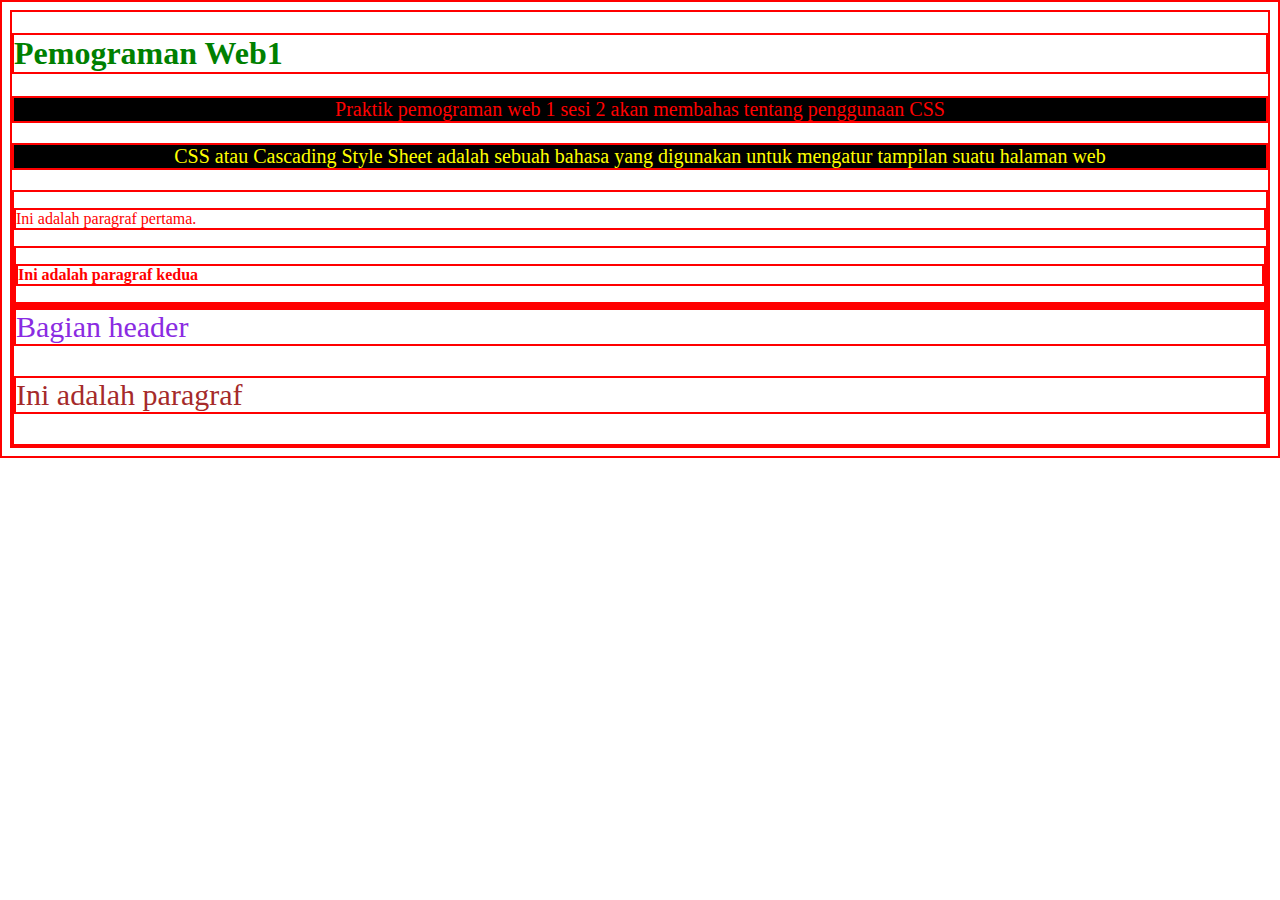
<file: Praktikum Web1/sesi-2/index.html>
<!DOCTYPE html>
<html lang="en">
<head>
    <meta charset="UTF-8">
    <meta name="viewport" content="width=<device-width>, initial-scale=1.0">
    <title>Document</title>
    <style>
        * {
            color: blue;
            border: 2px solid red;
        }

        h1{
            color: green;
        }

        .teks-merah,
        #teks-kuning {
            font-size: 20px;
            text-align:center;
            background-color: black;
        }

        .teks-merah {
            color: red;
        }

        #teks-kuning {
            color: yellow;
        }

        div p {
            color:red;
        }

        div > div > p{
            font-weight: bold;
        }

        .subbagian {
            font-size: 30px;
        }

        .subbagian.header {
            color: blueviolet;
        }

        .subbagian#teks {
            color: brown;
        }

        p:hover {
            background-color: aqua;
        }
    </style>
</head>
<body>
    <h1>Pemograman Web1</h1>
    <P class="teks-merah">Praktik pemograman web 1 sesi 2 akan membahas tentang penggunaan CSS</p>
    <p id="teks-kuning">CSS atau Cascading Style Sheet adalah sebuah bahasa yang digunakan untuk mengatur tampilan suatu halaman web</p>

    <div>
        <p>Ini adalah paragraf pertama.</p>
        <div>
            <p>Ini adalah paragraf kedua</p>
        </div>
    </div>

    <div>
        <div class="subbagian header">Bagian header</div>
        <p class="subbagian" id="teks">Ini adalah paragraf</p>
    </div>
</body>
</html>
</file>
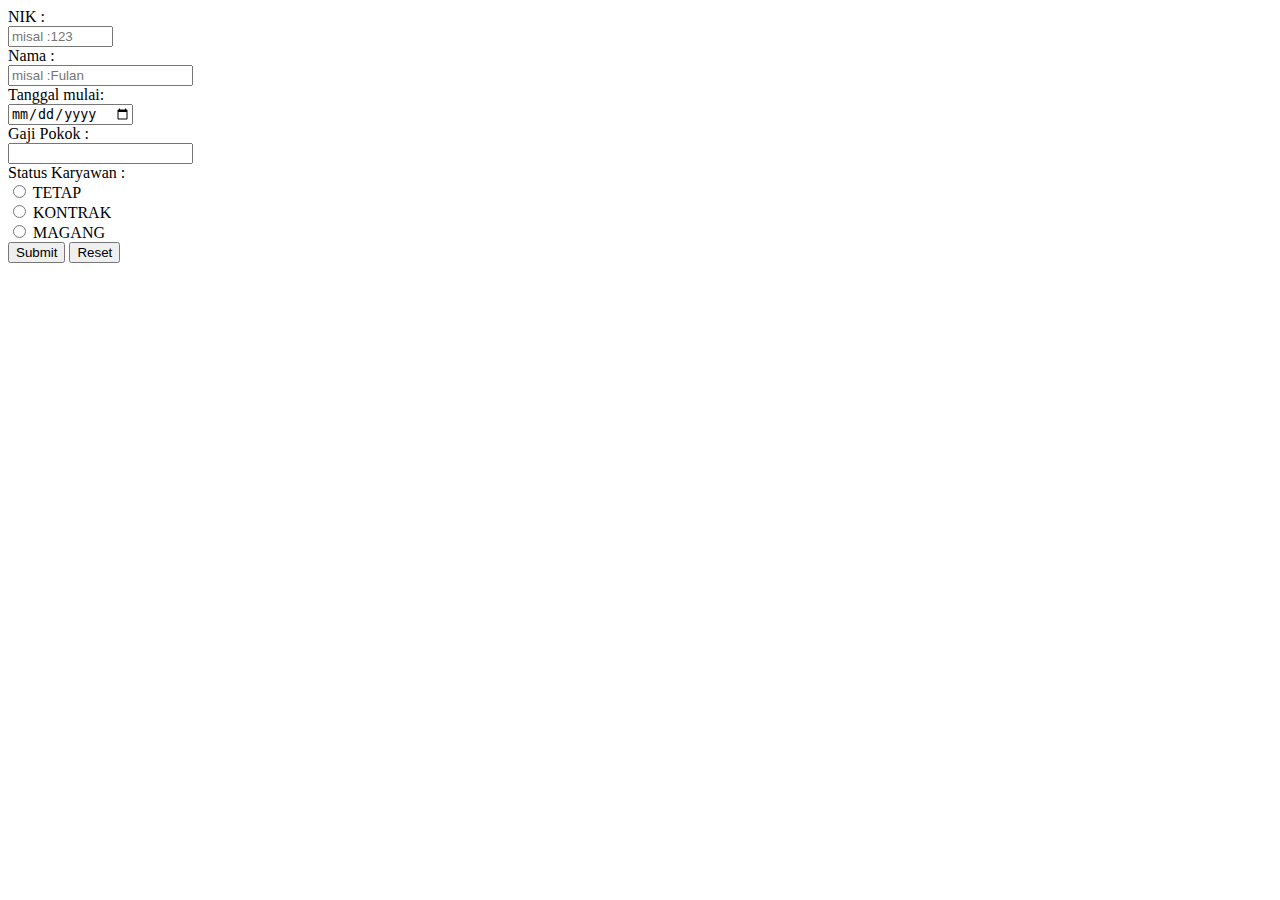
<file: Praktikum Web1/sesi-3/index.html>
<!DOCTYPE html>
<html lang="en">
<head>
    <meta charset="UTF-8">
    <meta name="viewport" content="width=device-width, initial-scale=1.0">
    <title>Form dan Input</title>
</head>
<body>
    <form action="">
        <label form="NIK">NIK :</label><br>
        <input type="text" id="NIK" name="nik" size="10" maxlength="10" required placeholder="misal :123"><br>
        <label form="">Nama :</label><br>
        <input type="text" id="Nama" name="nama" required placeholder="misal :Fulan"><br>
        <label for="tanggal_mulai">Tanggal mulai:</label><br>
        <input type="date" id="tanggal_mulai" name="tanggal_mulai" required min="2022-01-11"><br>
        <label form="gaji_pokok">Gaji Pokok :</label><br>
        <input type="number" id="gaji_pokok" name="gaji_pokok" required min="1000000" step="1000"><br>
        <label for="">Status Karyawan :</label><br>
        <input type="radio" name="status_karyawan" id="TETAP" value="TETAP">
        <label for="tetap">TETAP</label><br>
        <input type="radio" name="status_karyawan" id="KONTRAK" value="KONTRAK">
        <label for="kontrak">KONTRAK</label><br>
        <input type="radio" name="status_karyawan" id="MAGANG" value="MAGANG">
        <label for="magang">MAGANG</label><br>
        <input type="submit" id="btn_submit" value="Submit">
        <input type="reset" id="btn_reset" value="Reset">

        
    </form>
    
</body>
</html>
</file>
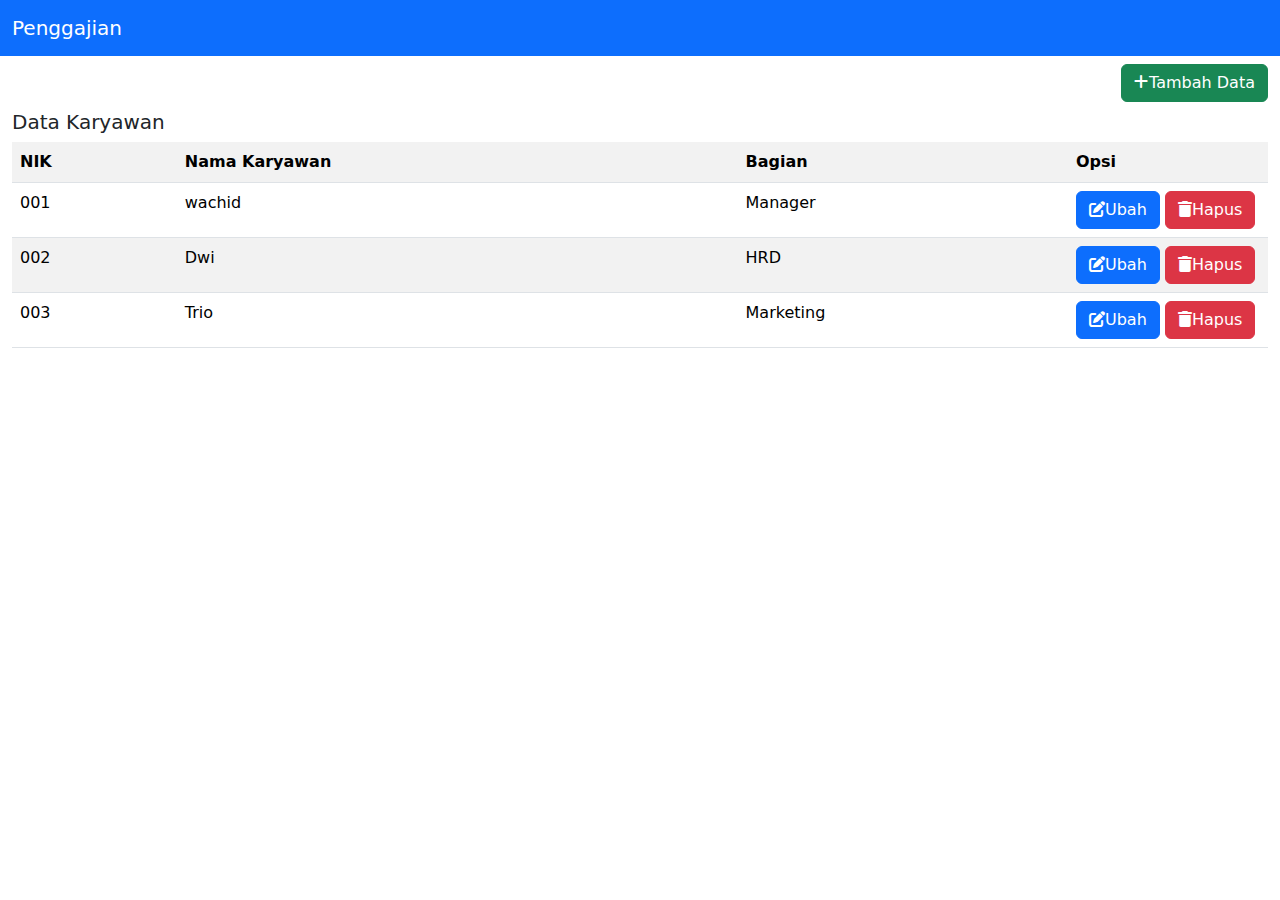
<file: Praktikum Web1/sesi-4/index.html>
<!doctype html>
<html lang="en">
  <head>
    <meta charset="utf-8">
    <meta name="viewport" content="width=device-width, initial-scale=1">
    <title>Belajar Bootstrap</title>
    <link href="https://cdn.jsdelivr.net/npm/bootstrap@5.3.3/dist/css/bootstrap.min.css" 
    rel="stylesheet">

    <link rel="stylesheet" href="https://cdnjs.cloudflare.com/ajax/libs/font-awesome/6.2.1/css/all.min.css">
  </head>
  <body>
    <nav class="navbar bg-primary navbar-dark">
        <div class="container-fluid">
          <a class="navbar-brand" href="#">Penggajian</a>
        </div>
      </nav>
      <div class="container-fluid">
        <div class="row mt-2 mb-2">
          <div class="col-md-6">
          </div>
          <div class="col-md-6">
            <a href="Tambah.html" class="btn btn-success float-end"><i class="fa fa-plus"></i>Tambah Data</a>
          </div>
        </div>
        <h5>Data Karyawan</h5>
        <table class="table table-striped">
            <tr>
                <th>NIK</th>
                <th>Nama Karyawan</th>
                <th>Bagian</th>
                <th style="width: 200px;">Opsi</th>
            </tr>
            <tr>
                <td>001</td>
                <td>wachid</td>
                <td>Manager</td>
                <td>
                  <button class="btn btn-primary"><i class="fa fa-edit"></i>Ubah</button>
                  <button class="btn btn-danger"><i class="fa fa-trash"></i>Hapus</button>
                </td>
            </tr>
            <tr>
                <td>002</td>
                <td>Dwi</td>
                <td>HRD</td>
                <td>
                  <button class="btn btn-primary"><i class="fa fa-edit"></i>Ubah</button>
                  <button class="btn btn-danger"><i class="fa fa-trash"></i>Hapus</button>
                </td>
            </tr>
            <tr>
                <td>003</td>
                <td>Trio</td>
                <td>Marketing</td>
                <td>
                  <button class="btn btn-primary"><i class="fa fa-edit"></i>Ubah</button>
                  <button class="btn btn-danger"><i class="fa fa-trash"></i>Hapus</button>
                </td>
            </tr>
        </table>
      </div>

    <script src="https://cdn.jsdelivr.net/npm/bootstrap@5.3.3/dist/js/bootstrap.bundle.min.js" ></script>
  </body>
</html>
</file>
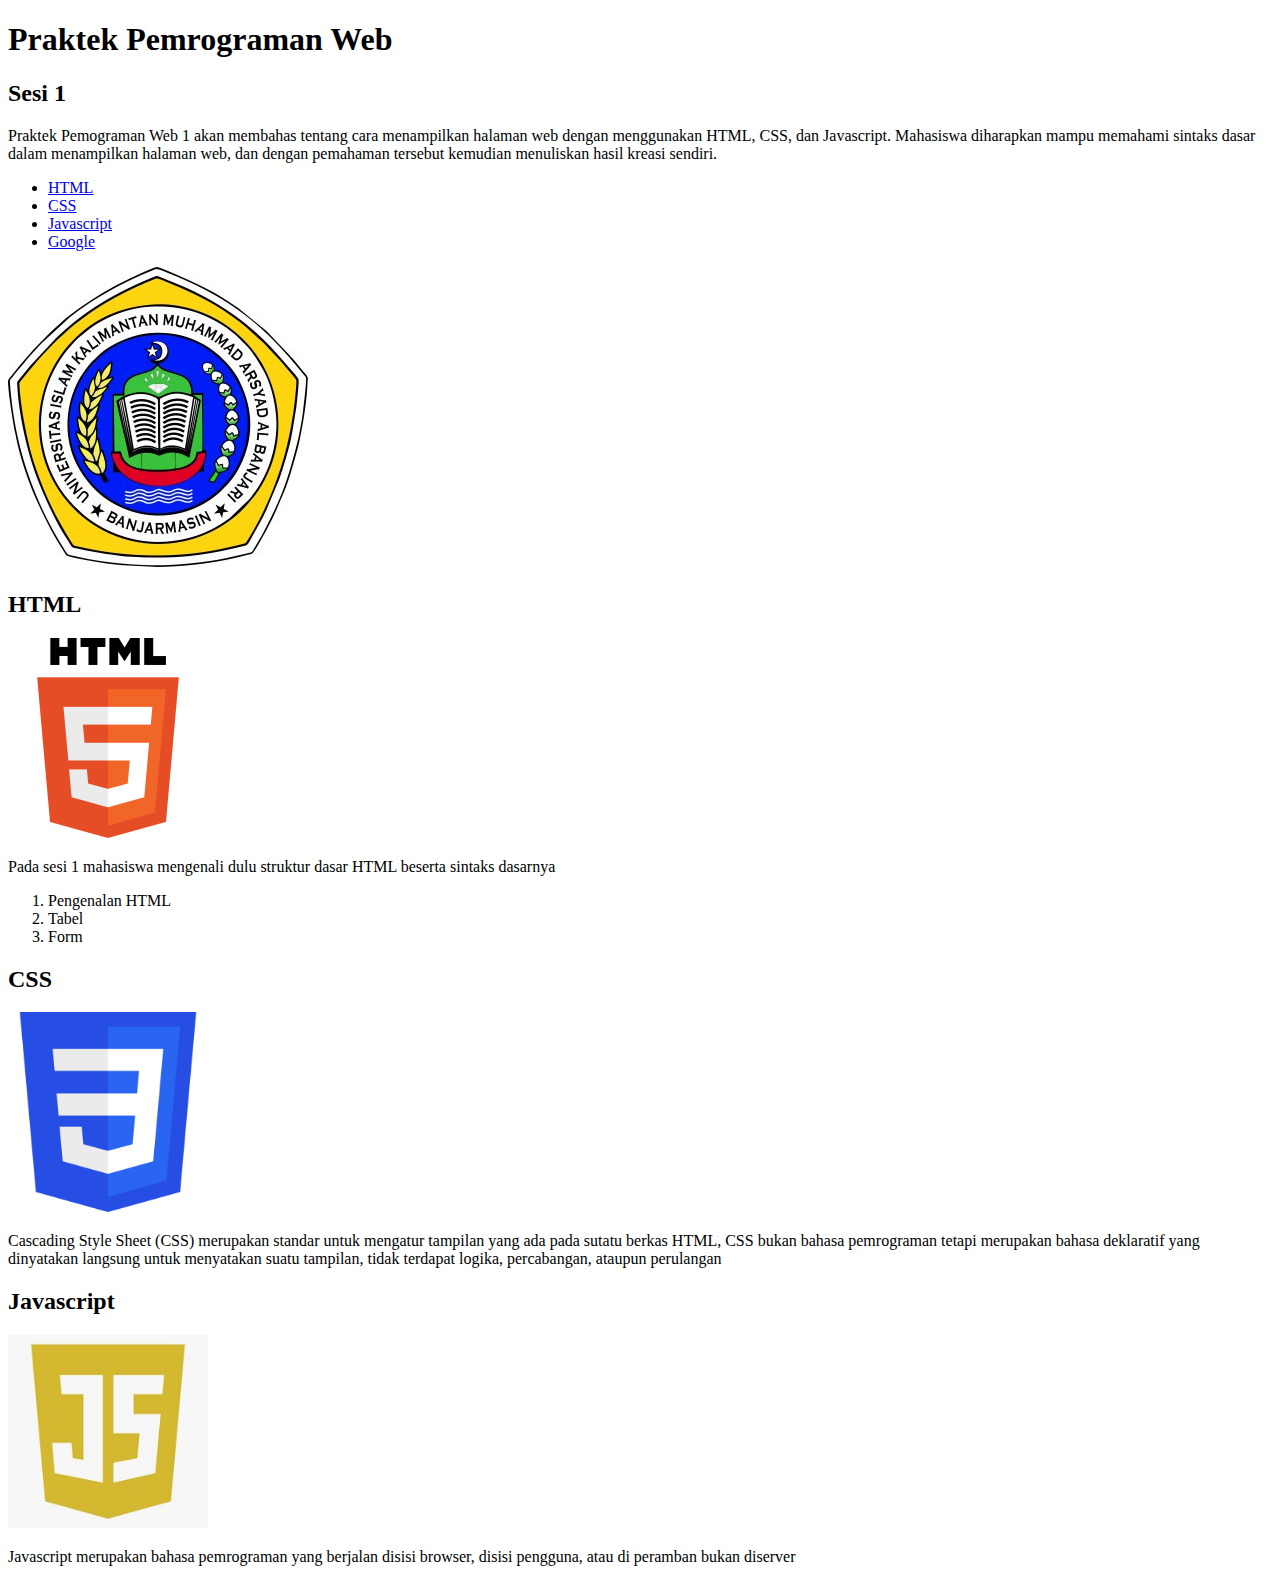
<file: Praktikum Web1/sesi-1/Praktek2.html>
<!DOCTYPE html>
<html lang="en">
<head>
    <meta charset="UTF-8">
    <meta name="viewport" content="width=device-width, initial-scale=1.0">
    <title>Praktek Pemograman Web1</title>
</head>
<body>

  <h1>Praktek Pemrograman Web</h1>
  <h2>Sesi 1</h2>
  <p>Praktek Pemograman Web 1 akan membahas tentang cara menampilkan halaman web dengan menggunakan HTML, CSS, dan Javascript. Mahasiswa diharapkan mampu memahami sintaks dasar dalam menampilkan halaman web, dan dengan pemahaman tersebut kemudian menuliskan hasil kreasi sendiri.</p>

  <ul>
    <li><a href="#html">HTML</a></li>
    <li><a href="#css">CSS</a></li>
    <li><a href="#javascript">Javascript</a></li>
    <li><a href="https://google.com/">Google</a></li>
  </ul>

  <img src="UNISKA.jpg" alt="UNISKA">

<h2 id="html">HTML</h2> 
    <img  
    src="HTML.jpg"  
    alt="HTML logo" 
    width="200px" 
    height="auto"> 
 
    <p>Pada sesi 1 mahasiswa mengenali dulu struktur dasar HTML beserta sintaks dasarnya</p> 
 
    <ol> 
      <li>Pengenalan HTML</li> 
      <li>Tabel</li> 
      <li>Form</li> 
    </ol> 
 
    <H2 id="css">CSS</H2> 
    <img  
    src="css.jpg"  
    alt="CSS logo" 
    width="200px" 
    height="auto"> 
    <p>Cascading Style Sheet (CSS) merupakan standar untuk mengatur tampilan yang ada pada sutatu 
      berkas HTML, CSS bukan bahasa pemrograman tetapi merupakan bahasa deklaratif yang dinyatakan langsung untuk  menyatakan suatu tampilan, tidak 
      terdapat logika, percabangan, ataupun perulangan 
    </p> 
 
    <h2 id="javascript">Javascript</h2> 
    <img  
    src="JavaScript.jpg"  
    alt="Javascript logo" 
    width="200px" 
    height="auto"> 
    <p>Javascript merupakan bahasa pemrograman yang berjalan disisi browser, disisi pengguna, atau di peramban bukan diserver</p>
</body>
</html>
</file>
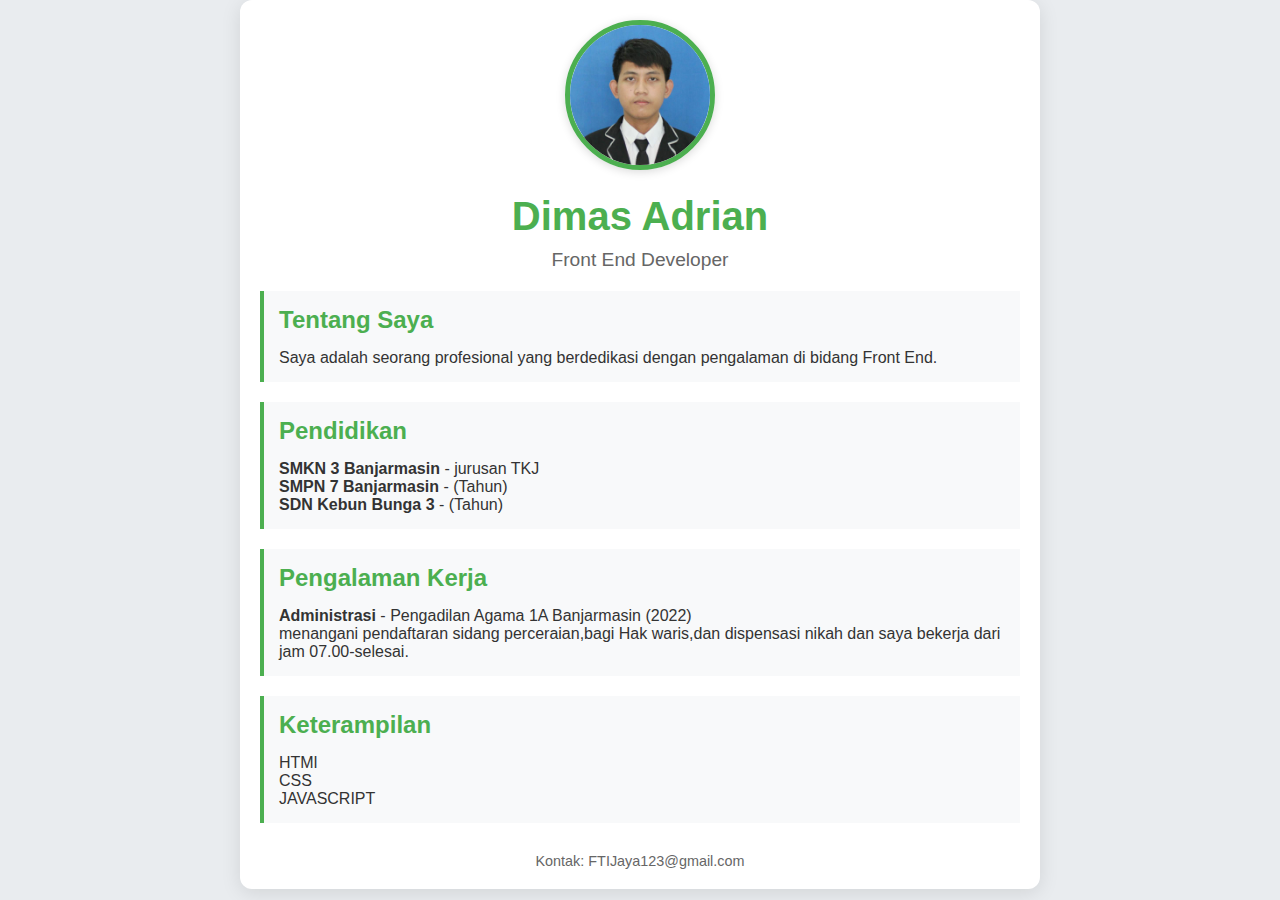
<file: Praktikum Web1/sesi-2/CV.html>
<!DOCTYPE html>
<html lang="id">
<head>
    <meta charset="UTF-8">
    <meta name="viewport" content="width=device-width, initial-scale=1.0">
    <title>CV Saya</title>
    <link rel="stylesheet" href="CV.css">
</head>
<body>
    <div class="container">
        <header>
            <img src="Dimas.jpeg" alt="Foto Profil" class="profile-pic">
            <h1>Dimas Adrian</h1>
            <p>Front End Developer</p>
        </header>
        
        <section class="about">
            <h2>Tentang Saya</h2>
            <p>Saya adalah seorang profesional yang berdedikasi dengan pengalaman di bidang Front End.</p>
        </section>
        
        <section class="education">
            <h2>Pendidikan</h2>
            <ul>
                <li>
                    <strong>SMKN 3 Banjarmasin</strong> - jurusan TKJ 
                </li>
                <li>
                    <strong>SMPN 7 Banjarmasin</strong> - (Tahun)
                </li>
                <li>
                    <strong>SDN Kebun Bunga 3</strong> - (Tahun)
                </li>
            </ul>
        </section>
        
        <section class="experience">
            <h2>Pengalaman Kerja</h2>
            <ul>
                <li>
                    <strong>Administrasi</strong> - Pengadilan Agama 1A Banjarmasin (2022)
                    <p>menangani pendaftaran sidang perceraian,bagi Hak waris,dan dispensasi nikah dan saya bekerja dari jam 07.00-selesai.</p>
                </li>
            </ul>
        </section>
        
        <section class="skills">
            <h2>Keterampilan</h2>
            <ul>
                <li>HTMl</li>
                <li>CSS</li>
                <li>JAVASCRIPT</li>
            </ul>
        </section>
        
        <footer>
            <p>Kontak: FTIJaya123@gmail.com</p>
        </footer>
    </div>
</body>
</html>
</file>
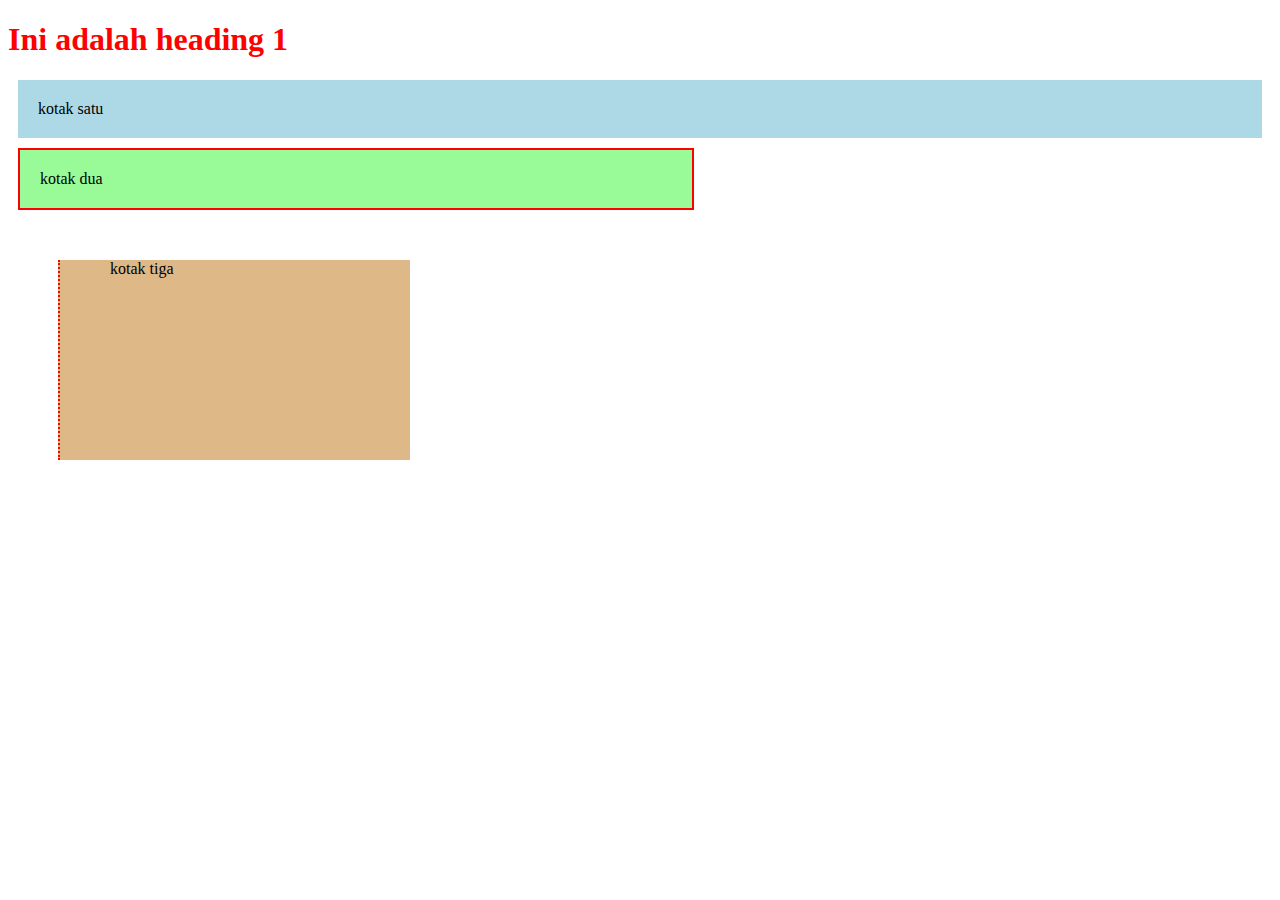
<file: Praktikum Web1/sesi-2/eksternal.html>
<!DOCTYPE html>
<html lang="en">
<head>
    <meta charset="UTF-8">
    <meta name="viewport" content="width=device-width, initial-scale=1.0">
    <title>Document</title>
    <link rel="stylesheet" href="style.css">
</head>
<body>
    <h1>Ini adalah heading 1</h1>
    <div class="kotak-satu">kotak satu</div>
    <div class="kotak-dua">kotak dua</div>
    <div class="kotak-tiga">kotak tiga</div>
</body>
</html>
</file>
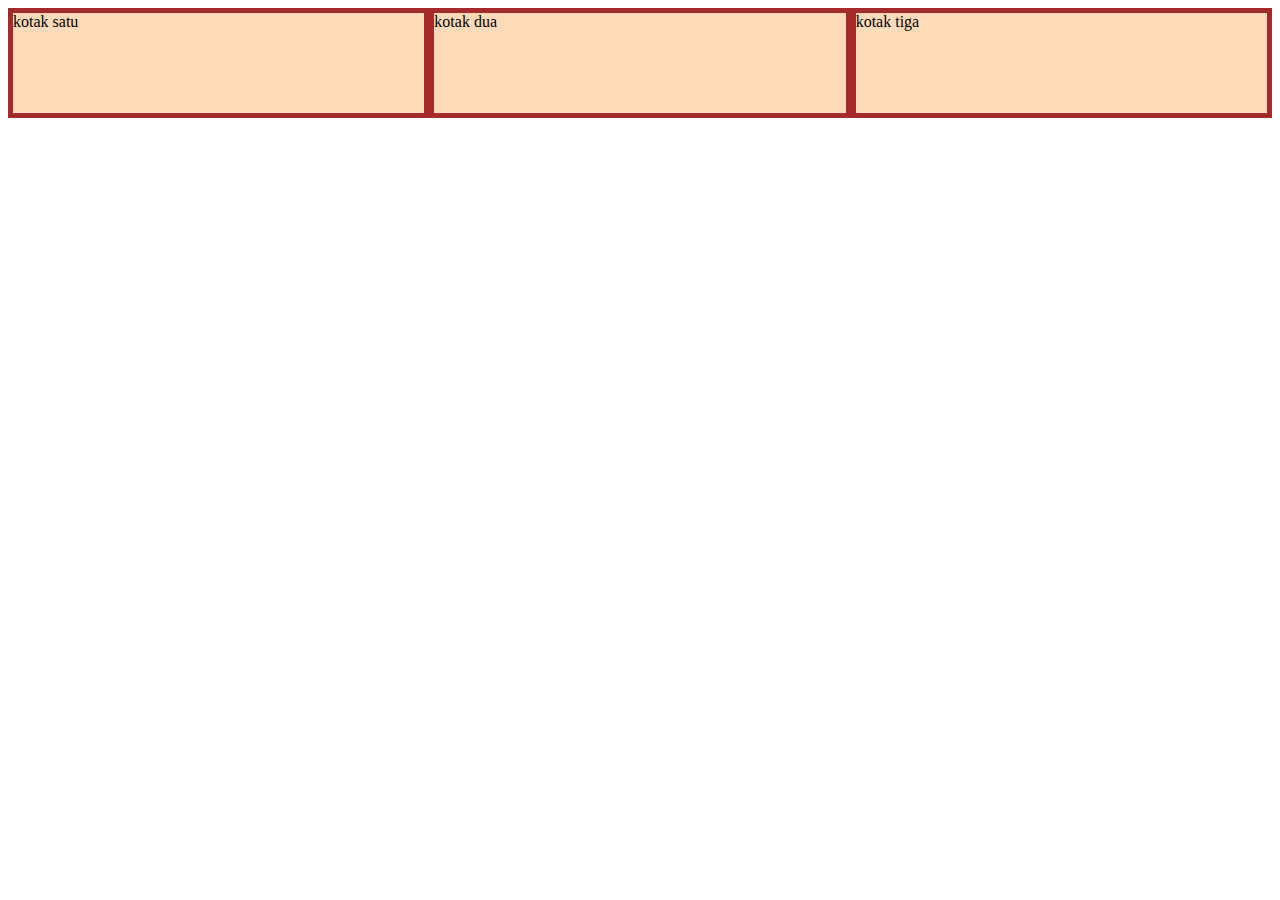
<file: Praktikum Web1/sesi-2/flexbox.html>
<!DOCTYPE html>
<html lang="en">
<head>
    <meta charset="UTF-8">
    <meta name="viewport" content="width=device-width, initial-scale=1.0">
    <title>Document</title>
    <link rel="stylesheet" href="flex.css">
</head>
<body>
<div class="container">
    <div class="kotak-satu">kotak satu</div>
    <div class="kotak-dua">kotak dua</div>
    <div class="kotak-tiga">kotak tiga</div>
</div>
</body>
</html>
</file>
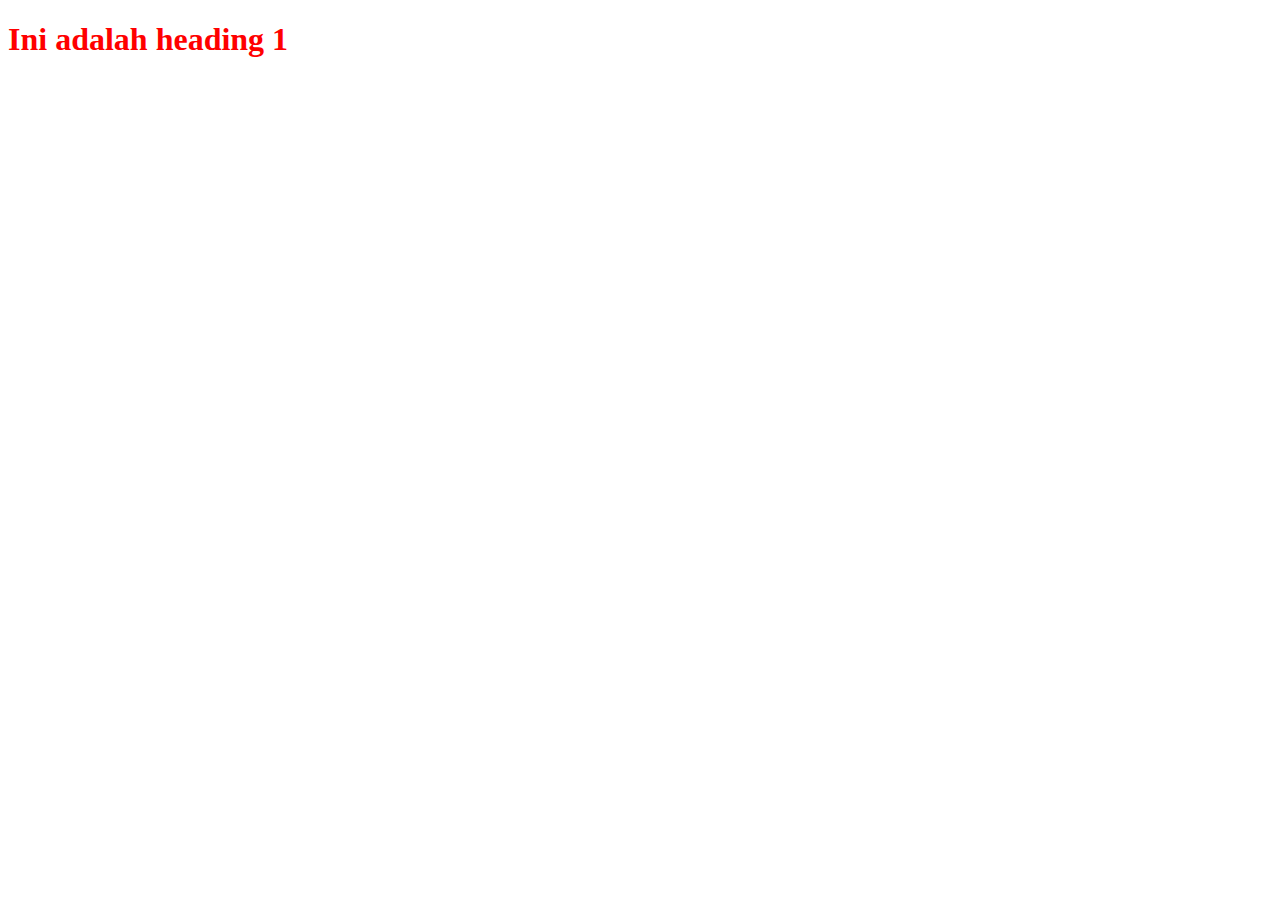
<file: Praktikum Web1/sesi-2/inline.html>
<!DOCTYPE html>
<html lang="en">
<head>
    <meta charset="UTF-8">
    <meta name="viewport" content="width=device-width, initial-scale=1.0">
    <title>Document</title>
</head>
<body>
    <h1 style="color: red;">Ini adalah heading 1</h1>
</body>
</html>
</file>
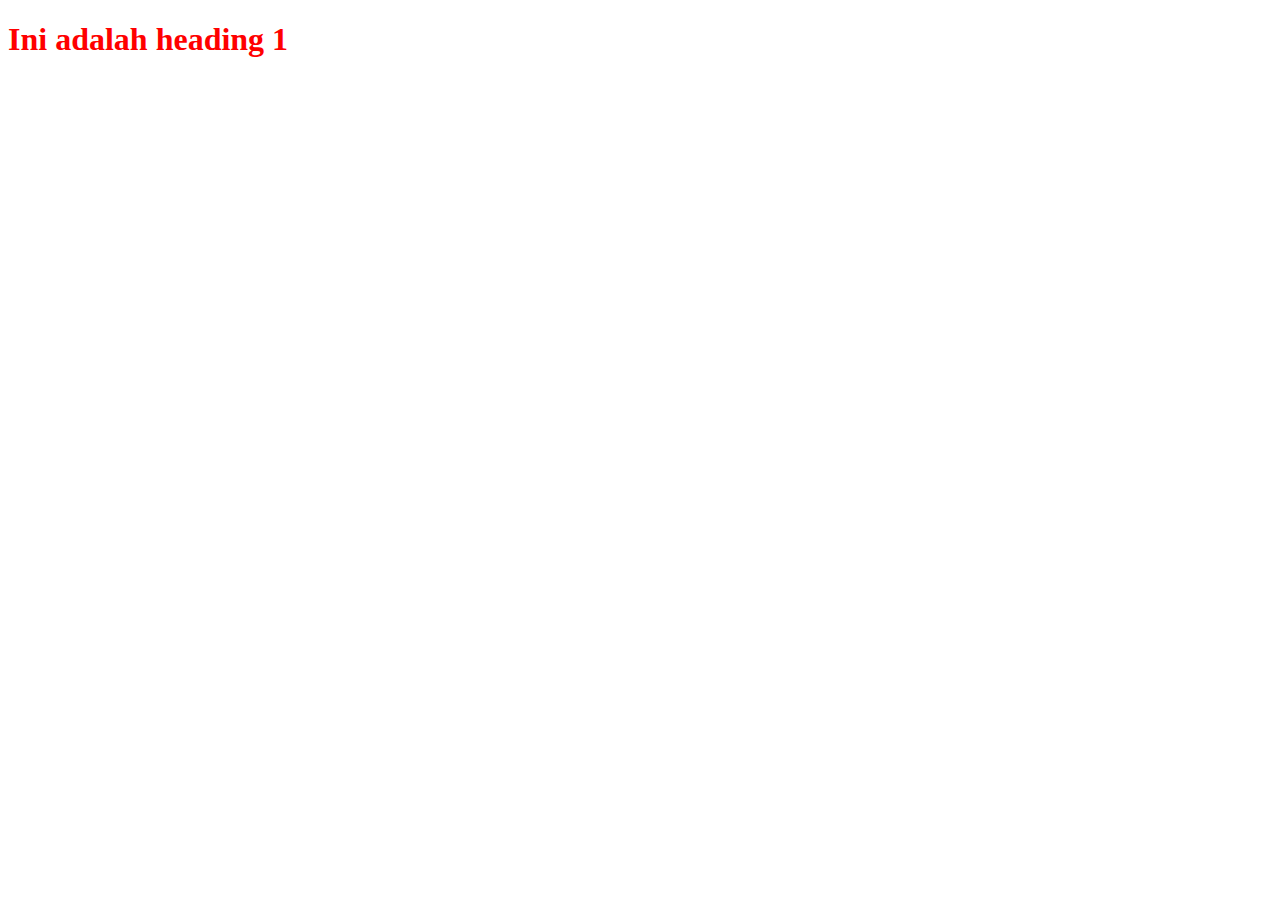
<file: Praktikum Web1/sesi-2/internal.html>
<!DOCTYPE html>
<html lang="en">
<head>
    <meta charset="UTF-8">
    <meta name="viewport" content="width=device-width, initial-scale=1.0">
    <title>Document</title>
    <style>
        h1 {
            color: red;
        }
    </style>
</head>
<body>
    <h1> Ini adalah heading 1</h1>
</body>
</html>
</file>
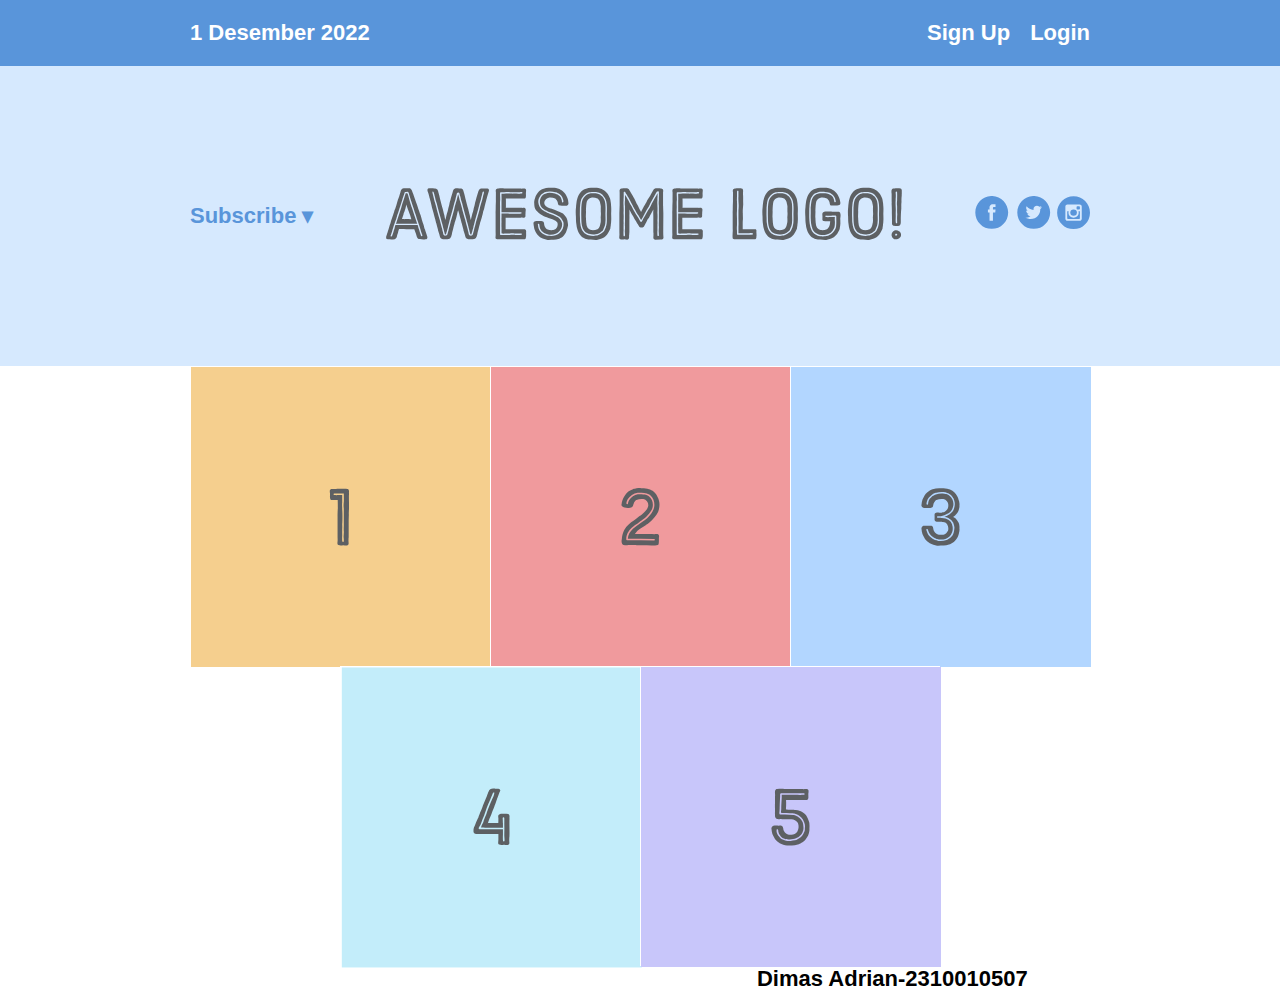
<file: Praktikum Web1/sesi-2/landingpage.html>
<!DOCTYPE html>
<html lang="en">
<head>
    <meta charset="UTF-8">
    <meta name="viewport" content="width=device-width, initial-scale=1.0">
    <title>Landing Page</title>
    <link rel="stylesheet" href="landing.css">
</head>
<body>
    <div class="menu-container">
        <div class="menu">
            <div class="date">1 Desember 2022</div>
            <div class="links">
                <div class="signup">Sign Up</div>
                <div class="login">Login</div>
            </div>
        </div>
    </div>

    <div class="header-container">
        <div class="header">
            <div class="subscribe">Subscribe &#9662;</div>
            <div class="logo"><img src="images/awesome-logo.svg" alt="logo"></div>
            <div class="social"><img src="images/social-icons.svg" alt="social"></div>
        </div>
    </div>
    <div class="photo-grid-container">
        <div class="photo-grid">
            <div class="photo-grid-item">
                <img src="images/one.svg" alt="satu">           
            </div>
            <div class="photo-grid-item">
                <img src="images/two.svg" alt="dua">
            </div>
            <div class="photo-grid-item">
                <img src="images/three.svg" alt="tiga">           
            </div>
            <div class="photo-grid-item">
                <img src="images/four.svg" alt="empat">           
            </div>
            <div class="photo-grid-item">
                <img src="images/five.svg" alt="lima">           
            </div>
        </div>
    </div>

    <div class="footer">
        <div class="footer-item-footer-one"></div>
        <div class="footer-item-footer-two"></div>
        <div class="footer-item-footer-three"></div>
        <div class="footer-item-footer-four">Dimas Adrian-2310010507</div>
        <div class="footer-item-footer-five"></div>
    </div>
</body>
</html>
</file>
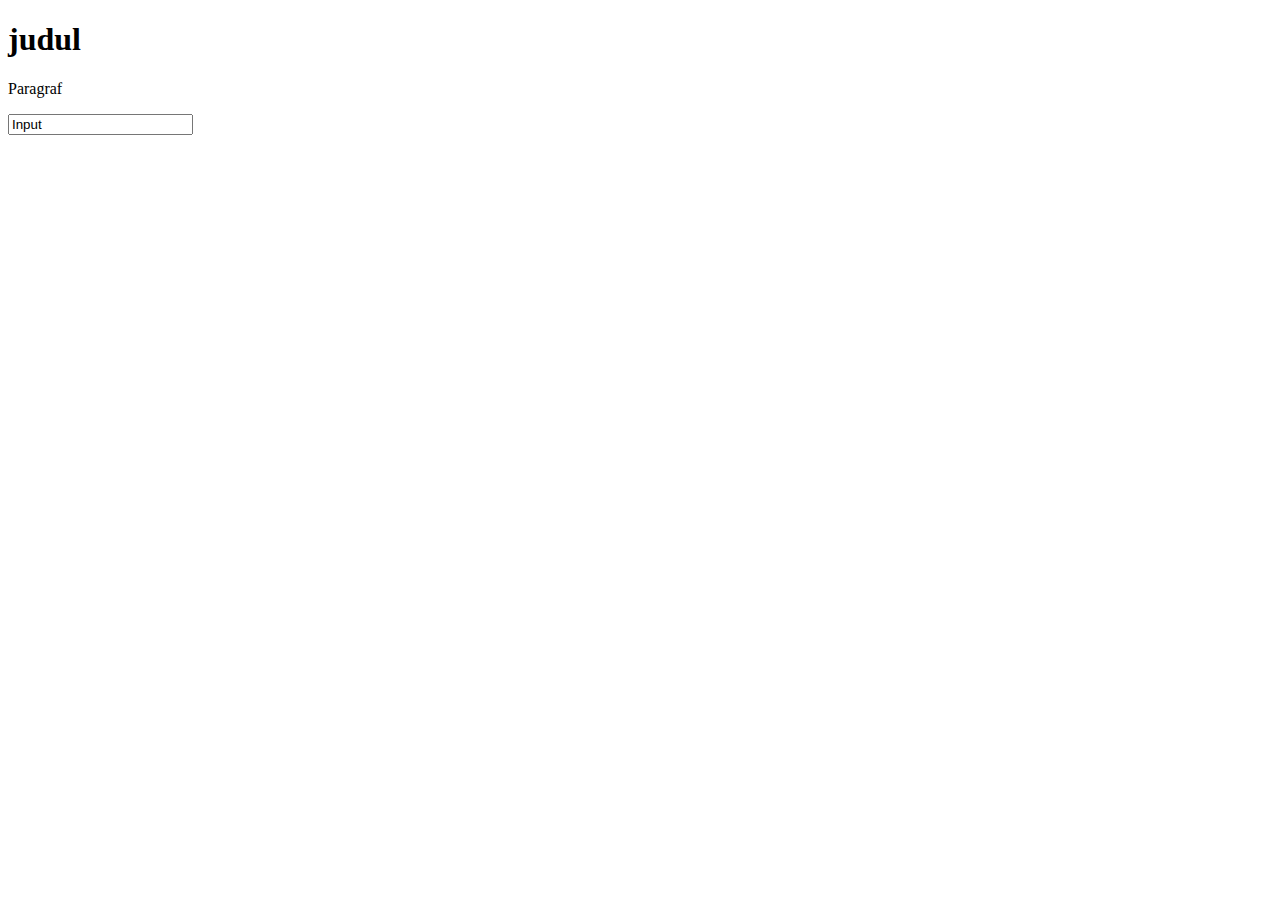
<file: Praktikum Web1/sesi-3/belajardom.html>
<!DOCTYPE html>
<html lang="en">
<head>
    <meta charset="UTF-8">
    <meta name="viewport" content="width=device-width, initial-scale=1.0">
    <title>Belajar DOM</title>
</head>
<body>
    <h1 id="uji_heading"></h1>
    <p id="uji_paragraf"></p>
    <input type="text" name="uji_input" id="uji_input">

    <script>
        document.getElementById('uji_heading').innerHTML = "judul";
        document.getElementById('uji_paragraf').innerHTML = "Paragraf";
        document.getElementById('uji_input').value = "Input";

        ujiheading.innerHTML = "Judul";
        ujiparagraf.innerHTML = "Paragraf";
        ujiinput.innerHTML = "Input";
    </script>

    
</body>
</html>
</file>
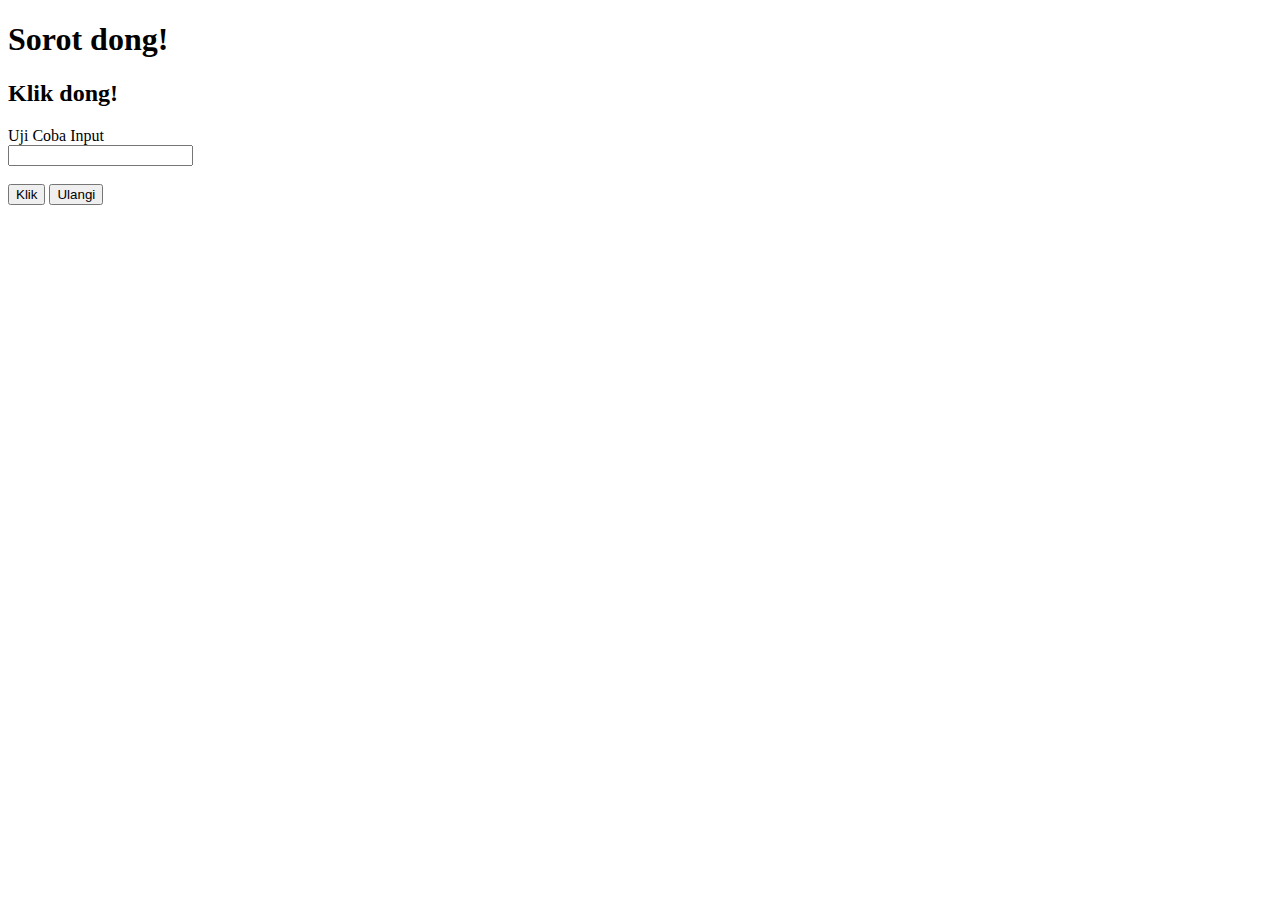
<file: Praktikum Web1/sesi-3/belajardomevent.html>
<!DOCTYPE html>
<html lang="en">
<head>
  <meta charset="UTF-8">
  <meta name="viewport" content="width=device-width, initial-scale=1.0">
  <title>Praktikum Web 1</title>
</head>
<body>
  <h1 id="uji_heading" onmouseover="sorot(this)" onmouseout="keluarSorot(this)">Sorot dong!</h1>
  <h2 id="uji_klik" onmousedown="tahan(this)" onmouseup="lepas(this)">Klik dong!</h2>

  <label for="uji_input">Uji Coba Input</label><br>
  <input type="text" id="uji_input" onkeyup="tiru()"><br>
  <span id="uji_span"></span><br>
  <button onclick="klik()">Klik</button>
  <button onclick="ulangi()">Ulangi</button>

  <script>
    function sorot(obj) {
      obj.innerHTML = "Sudah disorot";
    }

    function keluarSorot(obj) {
      obj.innerHTML = "Sorot lagi dong!";
    }

    function tahan(obj) {
      obj.innerHTML = "Lepasin...";
    }

    function lepas(obj) {
      obj.innerHTML = "Klik lagi dong!";
    }

    function klik() {
      const valueInput = document.getElementById('uji_input').value;
      const span = document.getElementById('uji_span');
      
      if (valueInput === "") {
        span.innerHTML = "Inputan kosong";
        span.style.color = "red";
      } else {
        span.innerHTML = "Input: '" + valueInput + "'";
        span.style.color = "blue";
      }
    }

    function ulangi() {
      document.getElementById('uji_input').value = "";
      document.getElementById('uji_span').innerHTML = "";
      document.getElementById('uji_span').style.color = "";
      document.getElementById('uji_heading').innerHTML = "Sorot dong!";
      document.getElementById('uji_klik').innerHTML = "Klik dong!";
    }

    function tiru() {
      const valueInput = document.getElementById('uji_input').value;
      document.getElementById('uji_span').innerHTML = valueInput;
    }
  </script>
</body>
</html>
</file>
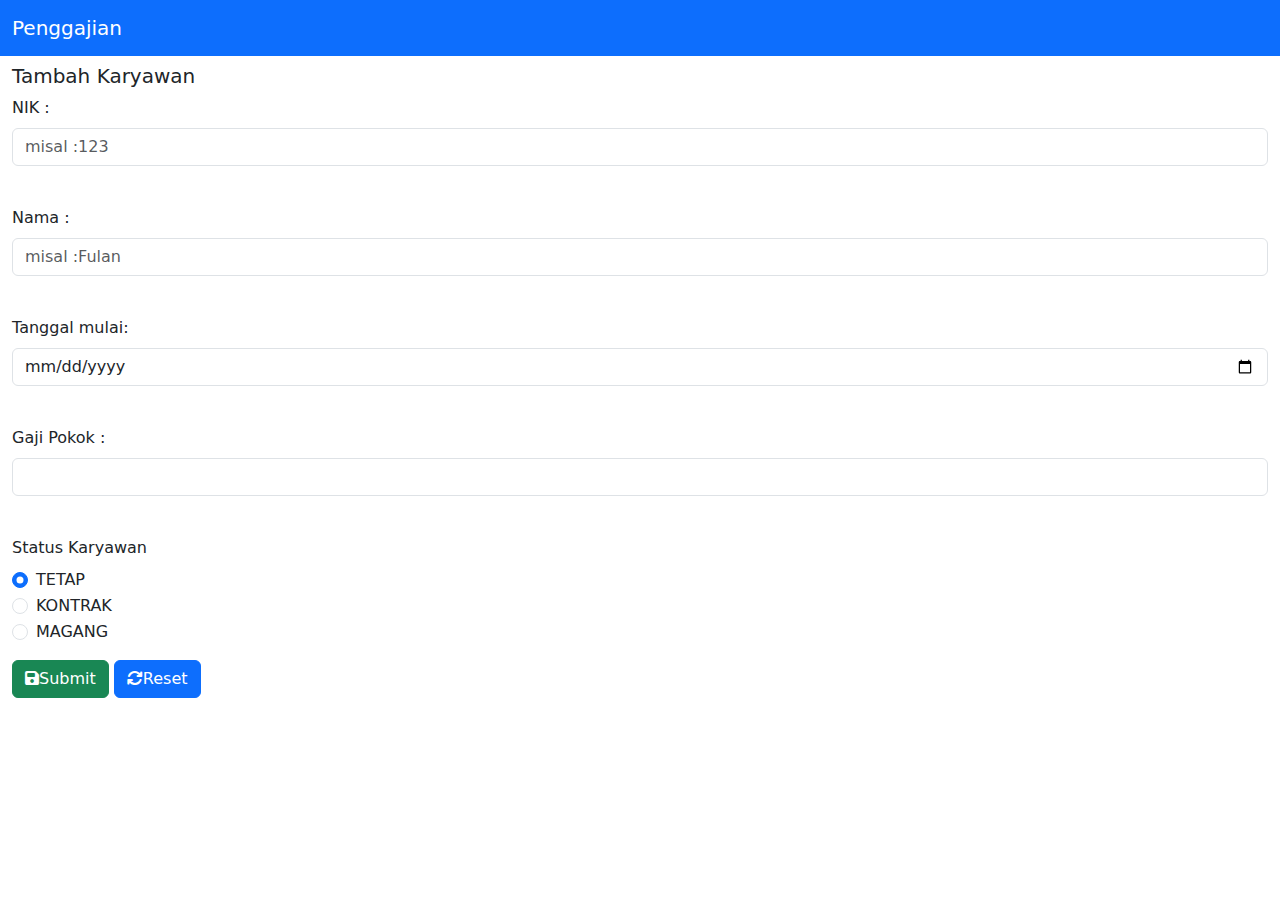
<file: Praktikum Web1/sesi-4/Tambah.html>
<!doctype html>
<html lang="en">
  <head>
    <meta charset="utf-8">
    <meta name="viewport" content="width=device-width, initial-scale=1">
    <title>Belajar Bootstrap</title>
    <link href="https://cdn.jsdelivr.net/npm/bootstrap@5.3.3/dist/css/bootstrap.min.css" 
    rel="stylesheet">

    <link rel="stylesheet" href="https://cdnjs.cloudflare.com/ajax/libs/font-awesome/6.2.1/css/all.min.css">
  </head>
  <body>
    <nav class="navbar bg-primary navbar-dark">
        <div class="container-fluid">
            <a class="navbar-brand" href="#">Penggajian</a>
        </div>
    </nav>
    <div class="container-fluid">
        <div class="row mt-2">
            <h5>Tambah Karyawan</h5>
        <form action="">
            <div class="mb-3">
            <label for="NIK" class="form-label">NIK :</label>
            <input type="text" class="form-control" id="NIK" name="nik" size="10" maxlength="10" required placeholder="misal :123"><br>
            </div>
            <div class="mb-3">
            <label for="nama" class="form-label">Nama :</label>
            <input type="text" class="form-control" id="Nama" name="nama" required placeholder="misal :Fulan"><br>
            </div>
            <div class="mb-3">
            <label for="tanggal_mulai" class="form-label">Tanggal mulai:</label>
            <input type="date" class="form-control" id="tanggal_mulai" name="tanggal_mulai" required min="2022-01-11"><br>
            </div>
            <div class="mb-3">
            <label for="gaji_pokok" class="form-label">Gaji Pokok :</label>
            <input type="number" class="form-control" id="gaji_pokok" name="gaji_pokok" required min="1000000" step="1000"><br>
            </div>
            <div class="mb-3">
                <label for="status_karyawan" class="form-label">Status Karyawan</label>
                <div class="form-check">
                  <input class="form-check-input" type="radio" name="status_karyawan" id="tetap" value="TETAP"
                  checked>
                <label class="form-check-label" for="tetap">TETAP</label>
                </div>
                <div class="form-check">
                  <input class="form-check-input" type="radio" name="status_karyawan" id="kontrak" value="KONTRAK">
                  <label class="form-check-label" for="kontrak">KONTRAK</label>
                </div>
                <div class="form-check">
                  <input class="form-check-input" type="radio" name="status_karyawan" id="magang" value="MAGANG">
                  <label class="form-check-label" for="magang">MAGANG</label>
                </div>
            </div>

            <button type="submit" class="btn btn-success" id="btn_submit" name="btn_submit" value="Submit">
              <i class="fa fa-save"></i>Submit
            </button>
            <button type="reset" class="btn btn-primary" id="btn_reset" name="btn_reset" value="Reset">
              <i class="fa fa-arrows-rotate"></i>Reset
            </button>
        </form>
        </div>
    </div>

    <script src="https://cdn.jsdelivr.net/npm/bootstrap@5.3.3/dist/js/bootstrap.bundle.min.js" ></script>
  </body>
</html>
</file>
<file: Praktikum Web1/sesi-2/CV.css>
* {
    margin: 0;
    padding: 0;
    box-sizing: border-box;
}

body {
    font-family: 'Arial', sans-serif;
    background-color: #e9ecef;
    color: #333;
}

.container {
    width: 90%;
    max-width: 800px;
    margin: auto;
    background: #ffffff;
    padding: 20px;
    border-radius: 12px;
    box-shadow: 0 4px 20px rgba(0, 0, 0, 0.1);
    animation: fadeIn 0.8s ease; /* Efek animasi muncul */
}

header {
    text-align: center;
    margin-bottom: 20px;
}

header .profile-pic {
    width: 150px; /* Ukuran foto profil */
    height: 150px; /* Ukuran foto profil */
    border-radius: 50%; /* Membuat foto profil berbentuk lingkaran */
    border: 5px solid #4CAF50; /* Border foto profil */
    box-shadow: 0 2px 10px rgba(0, 0, 0, 0.15); /* Bayangan untuk foto profil */
    margin-bottom: 10px;
    animation: zoomIn 0.8s; /* Efek zoom untuk foto profil */
}

header h1 {
    font-size: 2.5em;
    color: #4CAF50;
    margin: 10px 0;
    animation: slideIn 0.8s; /* Efek slide untuk judul */
}

header p {
    font-size: 1.2em;
    color: #666;
}

section {
    margin: 20px 0;
    transition: transform 0.3s, opacity 0.3s;
    padding: 15px;
    border-left: 4px solid #4CAF50; /* Garis samping */
    background-color: #f8f9fa; /* Latar belakang setiap section */
    animation: fadeInUp 0.5s; /* Efek muncul dari bawah */
}

section:hover {
    transform: translateY(-5px); /* Efek mengangkat saat hover */
    opacity: 0.95;
}

h2 {
    color: #4CAF50;
    margin-bottom: 15px;
}

ul {
    list-style: none;
    padding: 0;
}

footer {
    text-align: center;
    margin-top: 30px;
    font-size: 0.9em;
    color: #666;
}

/* Animasi */
@keyframes fadeIn {
    from {
        opacity: 0;
    }
    to {
        opacity: 1;
    }
}

@keyframes zoomIn {
    from {
        transform: scale(0);
    }
    to {
        transform: scale(1);
    }
}

@keyframes slideIn {
    from {
        transform: translateY(-20px);
        opacity: 0;
    }
    to {
        transform: translateY(0);
        opacity: 1;
    }
}

@keyframes fadeInUp {
    from {
        transform: translateY(20px);
        opacity: 0;
    }
    to {
        transform: translateY(0);
        opacity: 1;
    }
}
</file>
<file: Praktikum Web1/sesi-2/style.css>
h1 {
    color: red;
}

.kotak-satu { 
    padding: 20px; 
    margin: 10px; 
    border: 2px; 
    background-color: lightblue; 
  } 
   
  .kotak-dua { 
    padding: 20px; 
    margin: 10px; 
    border: 2px solid red; 
    background-color: palegreen; 
    max-width: 50%; 
  } 
   
  .kotak-tiga { 
    padding-left: 50px; 
    margin-top: 50px; 
    margin-left: 50px; 
    border-left: 2px dotted red; 
    background-color: burlywood; 
    width: 300px; 
    height: 200px; 
  }
</file>
<file: Praktikum Web1/sesi-2/flex.css>
.container {
    display: flex;
}

.container div {
    background: peachpuff;
    border: 5px solid brown;
    height: 100px;
    flex: 1;
}
</file>
<file: Praktikum Web1/sesi-2/landing.css>
* {
    margin: 0;
    padding: 0;
    box-sizing: border-box;
    font-family: 'Gill Sans', 'Gill Sans MT', Calibri, 'Trebuchet MS', sans-serif;
    font-size: 22px;
    font-weight: bold;
}

.menu-container {
    color: #fff;
    background-color: #5995DA;
    padding: 20px 0;
    display: flex;
    justify-content: center;
}

.menu {
    /*border: 1px solid #fff;*/
    width: 900px;
    display: flex;
    justify-content: space-between;
}

.links{
    display: flex;
    justify-content: flex-end;
}

.login{
    margin-left: 20px;
}

.header-container {
    color: #5995DA;
    background-color: #D6E9FE;
    display: flex;
    justify-content: center;
}

.header {
    width: 900px;
    height: 300px;
    display: flex;
    justify-content: space-between;
    align-items: center;
}

.photo-grid-container {
    display: flex;
    justify-content: center;
}

.photo-grid {
    width: 900px;
    display: flex;
    justify-content: center;
    flex-wrap: wrap;
    align-items: center;
}

.photo-grid-item {
    border: 1px solid #fff;
    width: 300px;
    height: 300px;
}

.footer {
    display: flex;
    justify-content: space-between;
}

.footer-item {
    border: 1px solid #fff;
    background-color: #D6E9FE;
    flex: initial;
    height: 300px;
    flex: 1;
}

.footer-one
.footer-three {
    background-color: #5995DA;
    flex: initial;
    width: 300px;
}

.footer-two {
    color: #5995DA;
    display: flex;
    justify-content: center;
    align-items: center;
}
</file>
